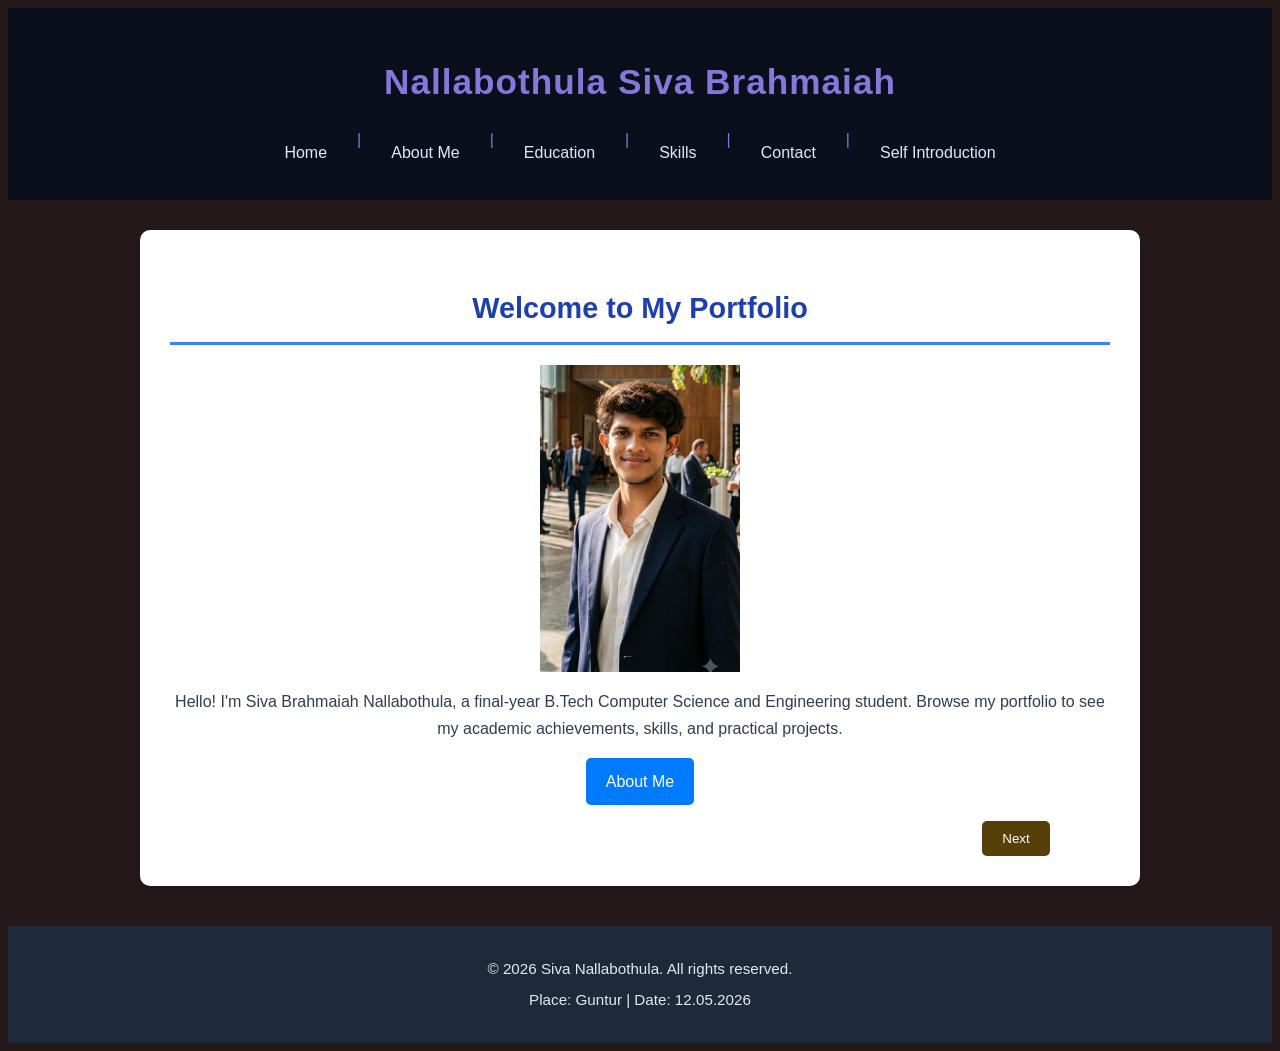
<file: index.html>
<!DOCTYPE html>
<html lang="en">
<head>
    <meta charset="UTF-8">
    <meta name="viewport" content="width=device-width, initial-scale=1.0">
    <title>Siva Nallabothula - Student Portfolio</title>
    <link rel="stylesheet" href="portfolio.css">
</head>
<body>
    <header>
        <h1>Nallabothula Siva Brahmaiah</h1>
        <nav>
            <a href="index.html">Home</a> |
            <a href="About.html">About Me</a> |
            <a href="Education.html">Education</a> |
            <a href="Skills.html">Skills</a> | 
            <a href="Contact.html">Contact</a> |
            <a href="self-intro.html">Self Introduction</a>
        </nav>
    </header>
    <main>
        <section id="home" style="text-align: center;">
            <h2>Welcome to My Portfolio</h2>
            <img class="abc" src="pic.jpeg" alt="Profile Picture" width="200" style="display: block; margin: 0 auto;">
            <p>Hello! I'm Siva Brahmaiah Nallabothula, a final-year B.Tech Computer Science and Engineering student. Browse my portfolio to see my academic achievements, skills, and practical projects.</p>
            <p>
                <a href="About.html" style="display: inline-block; padding: 10px 20px; background-color: #007bff; color: white; text-decoration: none; border-radius: 5px;">About Me</a>
            </p>
             <button onclick="window.location.href='About.html'" style="padding: 10px 20px; margin-left: 80%;  background-color: #573f0a; color: white; border: none; border-radius: 5px; cursor: pointer;">Next</button>
              
        </section>
    </main>

    <footer>
        <p>&copy; 2026 Siva Nallabothula. All rights reserved.</p>
        <p>Place: Guntur | Date: 12.05.2026</p>
    </footer>
</body>
</html>
</file>
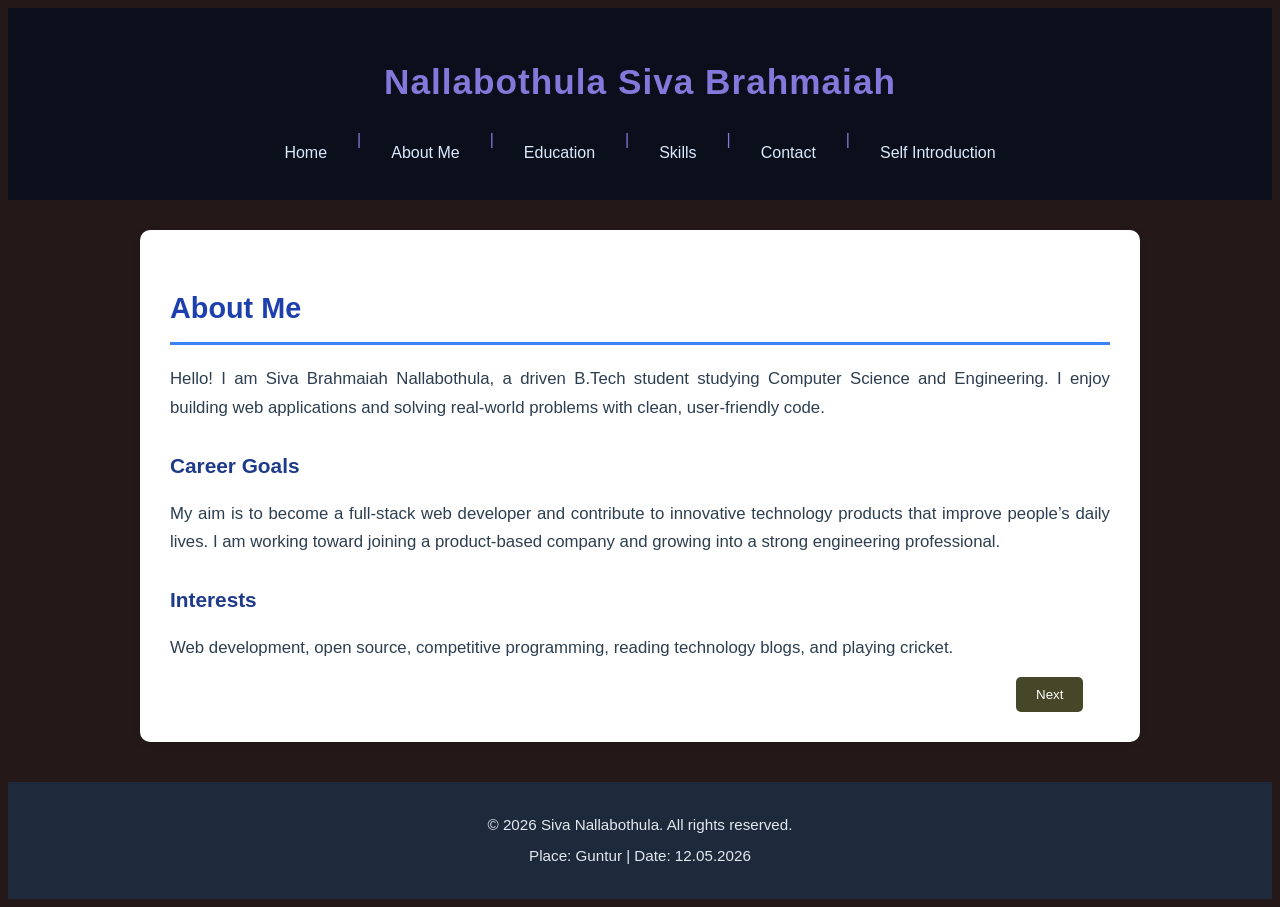
<file: About.html>
<!DOCTYPE html>
<html lang="en">
<head>
    <meta charset="UTF-8">
    <meta name="viewport" content="width=device-width, initial-scale=1.0">
    <title>About Me - Siva Nallabothula</title>
    <link rel="stylesheet" href="portfolio.css">
</head>
<body>
    <header>
        <h1>Nallabothula Siva Brahmaiah </h1>
        <nav>
            <a href="index.html">Home</a> |
            <a href="About.html">About Me</a> |
            <a href="Education.html">Education</a> |
            <a href="Skills.html">Skills</a> | 
            <a href="Contact.html">Contact</a> |
            <a href="self-intro.html">Self Introduction</a>
        </nav>
    </header>

    <main>
        <section id="about">
            <h2>About Me</h2>
            <article>
                <p>Hello! I am Siva Brahmaiah Nallabothula, a driven B.Tech student studying Computer Science and Engineering. I enjoy building web applications and solving real-world problems with clean, user-friendly code.</p>
                <h3>Career Goals</h3>
                <p>My aim is to become a full-stack web developer and contribute to innovative technology products that improve people’s daily lives. I am working toward joining a product-based company and growing into a strong engineering professional.</p>
                <h3>Interests</h3>
                <p>Web development, open source, competitive programming, reading technology blogs, and playing cricket.</p>
            </article>
            <button onclick="window.location.href='Education.html'" style="padding: 10px 20px; ; margin-left: 90%;  background-color: #454728; color: white; border: none; border-radius: 5px; cursor: pointer;">Next</button>
        </section>
    </main>

    <footer>
        <p>&copy; 2026 Siva Nallabothula. All rights reserved.</p>
        <p>Place: Guntur | Date: 12.05.2026</p>
    </footer>
</body>
</html>
</file>
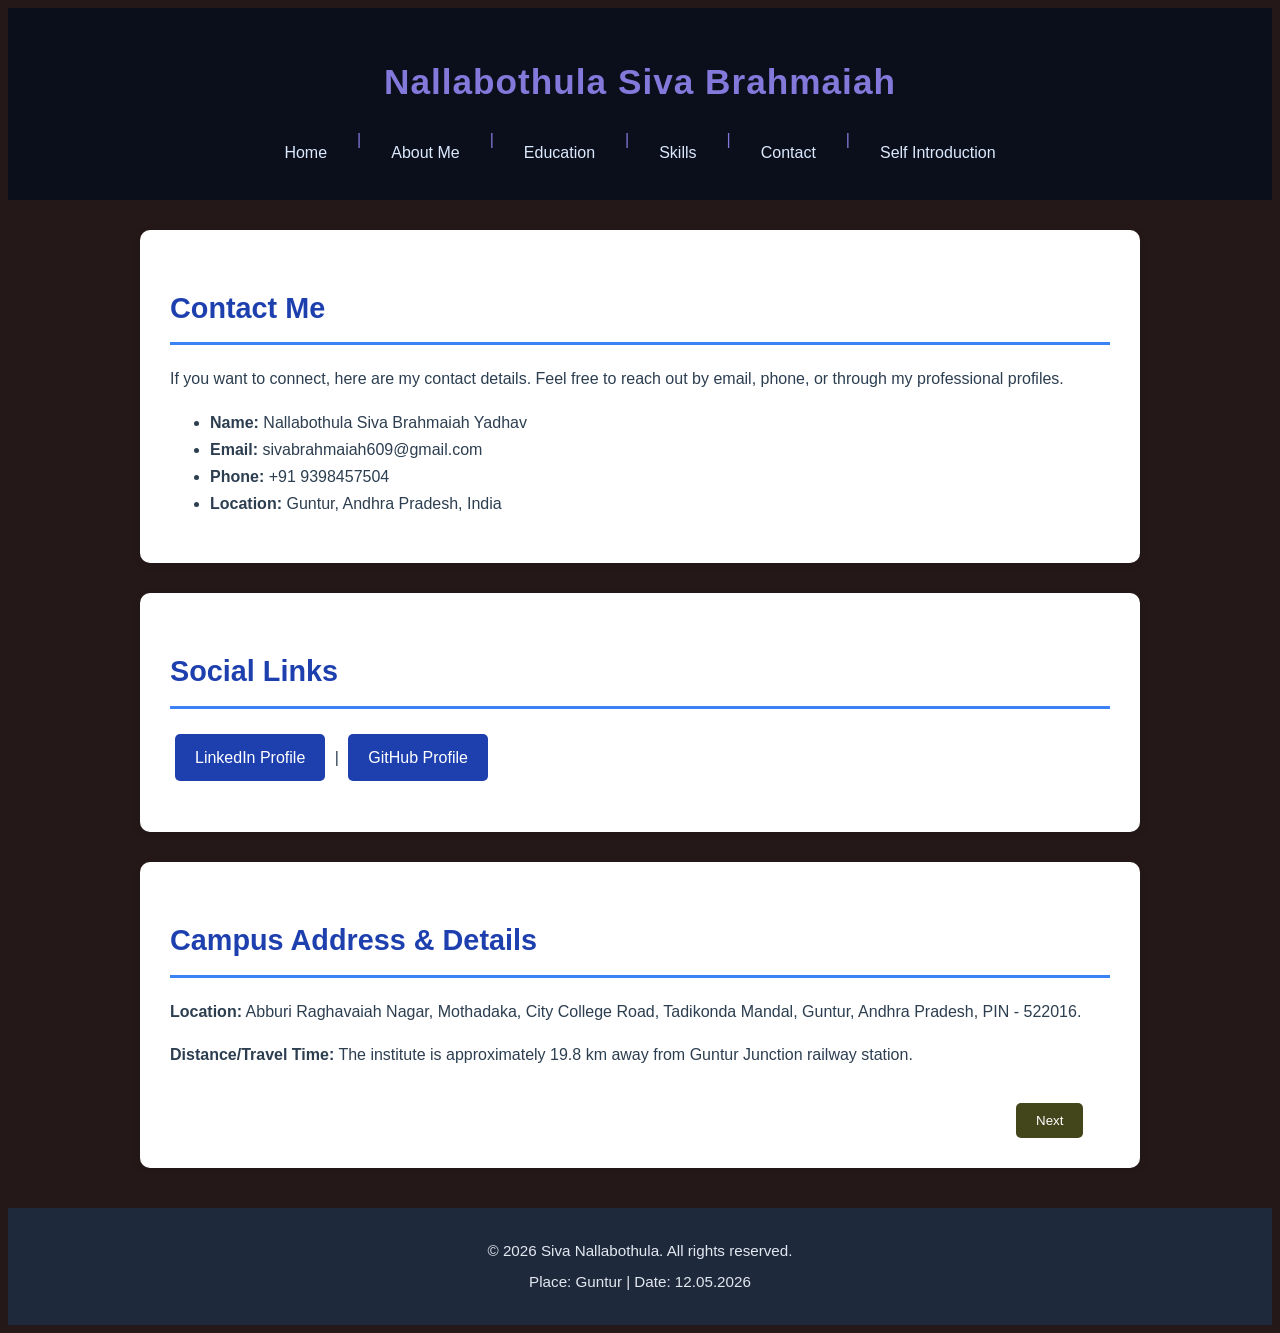
<file: Contact.html>
<!DOCTYPE html>
<html lang="en">
<head>
    <meta charset="UTF-8">
    <meta name="viewport" content="width=device-width, initial-scale=1.0">
    <title>Contact - Siva Nallabothula</title>
    <link rel="stylesheet" href="portfolio.css">
</head>
<body>
    <header>
        <h1>Nallabothula Siva Brahmaiah </h1>
        <nav>
            <a href="index.html">Home</a> |
            <a href="About.html">About Me</a> |
            <a href="Education.html">Education</a> |
            <a href="Skills.html">Skills</a> | 
            <a href="Contact.html">Contact</a> |
            <a href="self-intro.html">Self Introduction</a>
        </nav>
    </header>

    <main>
        <section id="contact">
            <h2>Contact Me</h2>
            <article>
                <p>If you want to connect, here are my contact details. Feel free to reach out by email, phone, or through my professional profiles.</p>

                <ul>
                    <li><strong>Name:</strong> Nallabothula Siva Brahmaiah Yadhav</li>
                    <li><strong>Email:</strong> sivabrahmaiah609@gmail.com</li>
                    <li><strong>Phone:</strong> +91 9398457504</li>
                    <li><strong>Location:</strong> Guntur, Andhra Pradesh, India</li>
                </ul>
            </article>
        </section>

        <section>
            <h2>Social Links</h2>
            <article>
                <p>
                    <a href="https://www.linkedin.com">LinkedIn Profile</a> |
                    <a href="https://github.com/">GitHub Profile</a>
                </p>
            </article>
        </section>

        <section>
            <h2>Campus Address & Details</h2>
            <article>
                <p><strong>Location:</strong> Abburi Raghavaiah Nagar, Mothadaka, City College Road, Tadikonda Mandal, Guntur, Andhra Pradesh, PIN - 522016.</p>
                <p><strong>Distance/Travel Time:</strong> The institute is approximately 19.8 km away from Guntur Junction railway station.</p>
            </article>
            <button onclick="window.location.href='self-intro.html'" style="padding: 10px 20px; margin-left: 90%; margin-top: 2%;  background-color: #43461b; color: white; border: none; border-radius: 5px; cursor: pointer;">Next</button>

        </section>
    </main>

    <footer>
        <p>&copy; 2026 Siva Nallabothula. All rights reserved.</p>
        <p>Place: Guntur | Date: 12.05.2026</p>
    </footer>
</body>
</html>
</file>
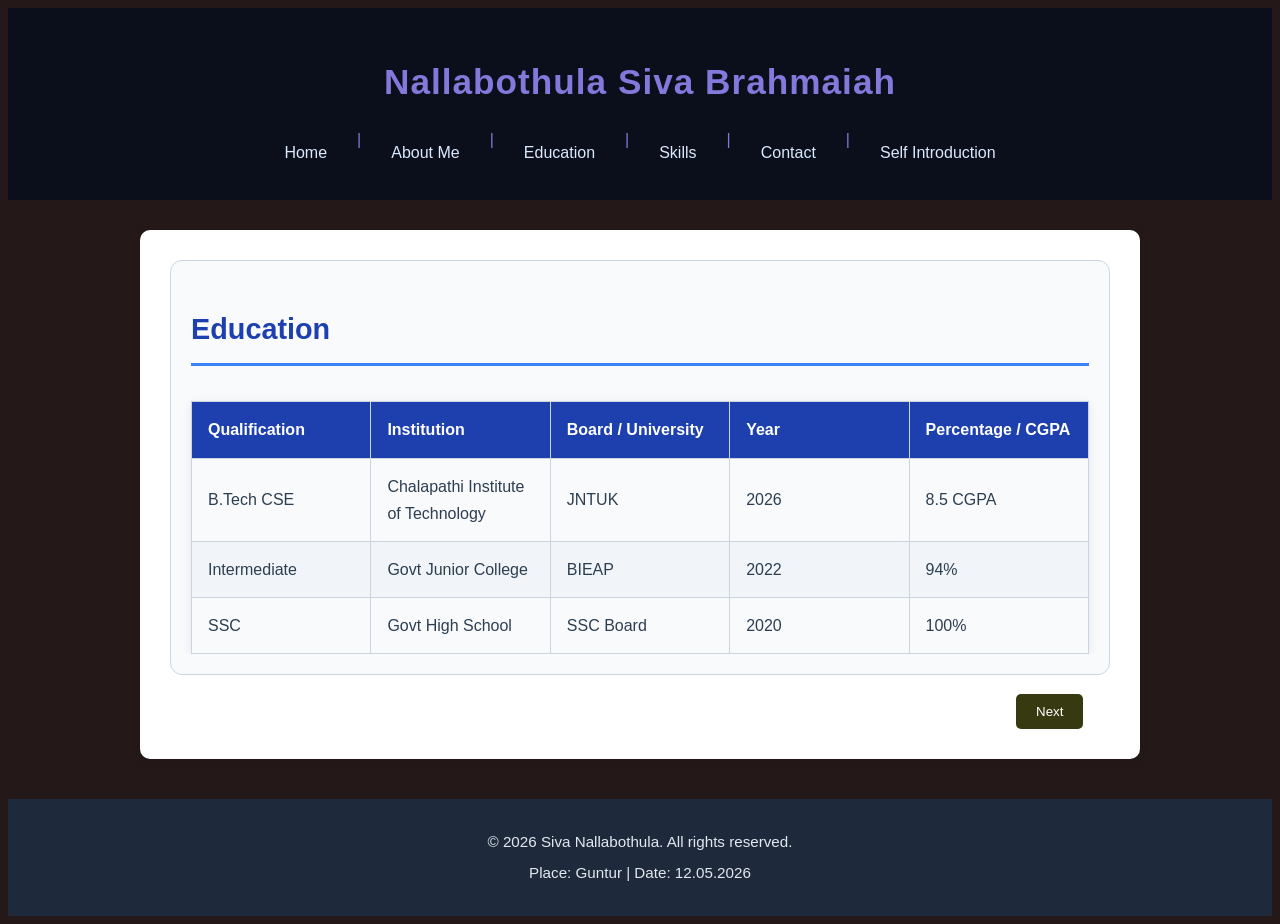
<file: Education.html>
<!DOCTYPE html>
<html lang="en">
<head>
    <meta charset="UTF-8">
    <meta name="viewport" content="width=device-width, initial-scale=1.0">
    <title>Education - Siva Nallabothula</title>
    <link rel="stylesheet" href="portfolio.css">
</head>
<body>
    <header>
        <h1>Nallabothula Siva Brahmaiah </h1>
        <nav>
            <a href="index.html">Home</a> |
            <a href="About.html">About Me</a> |
            <a href="Education.html">Education</a> |
            <a href="Skills.html">Skills</a> | 
            <a href="Contact.html">Contact</a> |
            <a href="self-intro.html">Self Introduction</a>
        </nav>
    </header>

    <main>
        <section id="education">
            <div class="section-box">
                <h2>Education</h2>
                <article>
                    <div class="table-responsive">
                        <table class="education-table">
                            <thead>
                                <tr>
                                    <th>Qualification</th>
                                    <th>Institution</th>
                                    <th>Board / University</th>
                                    <th>Year</th>
                                    <th>Percentage / CGPA</th>
                                </tr>
                            </thead>
                            <tbody>
                                <tr>
                                    <td>B.Tech CSE</td>
                                    <td>Chalapathi Institute of Technology</td>
                                    <td>JNTUK</td>
                                    <td>2026</td>
                                    <td>8.5 CGPA</td>
                                </tr>
                                <tr>
                                    <td>Intermediate</td>
                                    <td>Govt Junior College</td>
                                    <td>BIEAP</td>
                                    <td>2022</td>
                                    <td>94%</td>
                                </tr>
                                <tr>
                                    <td>SSC</td>
                                    <td>Govt High School</td>
                                    <td>SSC Board</td>
                                    <td>2020</td>
                                    <td>100%</td>
                                </tr>
                            </tbody>
                        </table>
                    </div>
                </article>
            </div>
        <button onclick="window.location.href='Skills.html'" style="padding: 10px 20px; margin-left: 90%; margin-top: 2%;  background-color: #373a10; color: white; border: none; border-radius: 5px; cursor: pointer;">Next</button>
        </section>
    </main>

    <footer>
        <p>&copy; 2026 Siva Nallabothula. All rights reserved.</p>
        <p>Place: Guntur | Date: 12.05.2026</p>
    </footer>
</body>
</html>
</file>
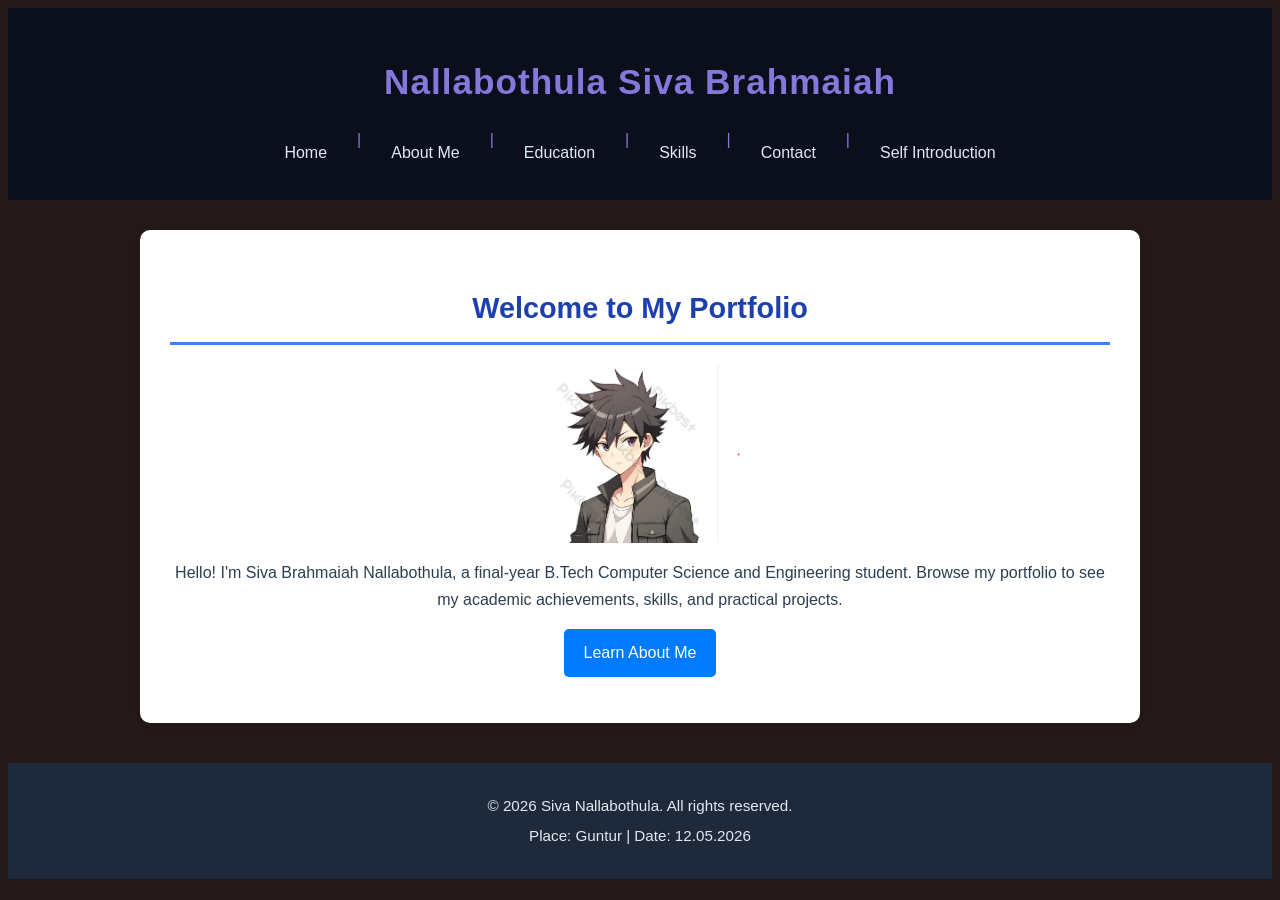
<file: portfolio.html>
<!DOCTYPE html>
<html lang="en">
<head>
    <meta charset="UTF-8">
    <meta name="viewport" content="width=device-width, initial-scale=1.0">
    <title>Siva Nallabothula - Student Portfolio</title>
    <link rel="stylesheet" href="portfolio.css">
</head>
<body>
    <header>
        <h1>Nallabothula Siva Brahmaiah</h1>
        <nav>
            <a href="portfolio.html">Home</a> |
            <a href="about.html">About Me</a> |
            <a href="education.html">Education</a> |
            <a href="skills.html">Skills</a> | 
            <a href="contact.html">Contact</a> |
            <a href="self-intro.html">Self Introduction</a>
        </nav>
    </header>

    <main>
        <section id="home" style="text-align: center;">
            <h2>Welcome to My Portfolio</h2>
            <img class="abc" src="img.png" alt="Profile Picture" width="200" style="display: block; margin: 0 auto;">
            <p>Hello! I'm Siva Brahmaiah Nallabothula, a final-year B.Tech Computer Science and Engineering student. Browse my portfolio to see my academic achievements, skills, and practical projects.</p>
            <p>
                <a href="about.html" style="display: inline-block; padding: 10px 20px; background-color: #007bff; color: white; text-decoration: none; border-radius: 5px;">Learn About Me</a>
            </p>
        </section>
    </main>

    <footer>
        <p>&copy; 2026 Siva Nallabothula. All rights reserved.</p>
        <p>Place: Guntur | Date: 12.05.2026</p>
    </footer>
</body>
</html>
</file>
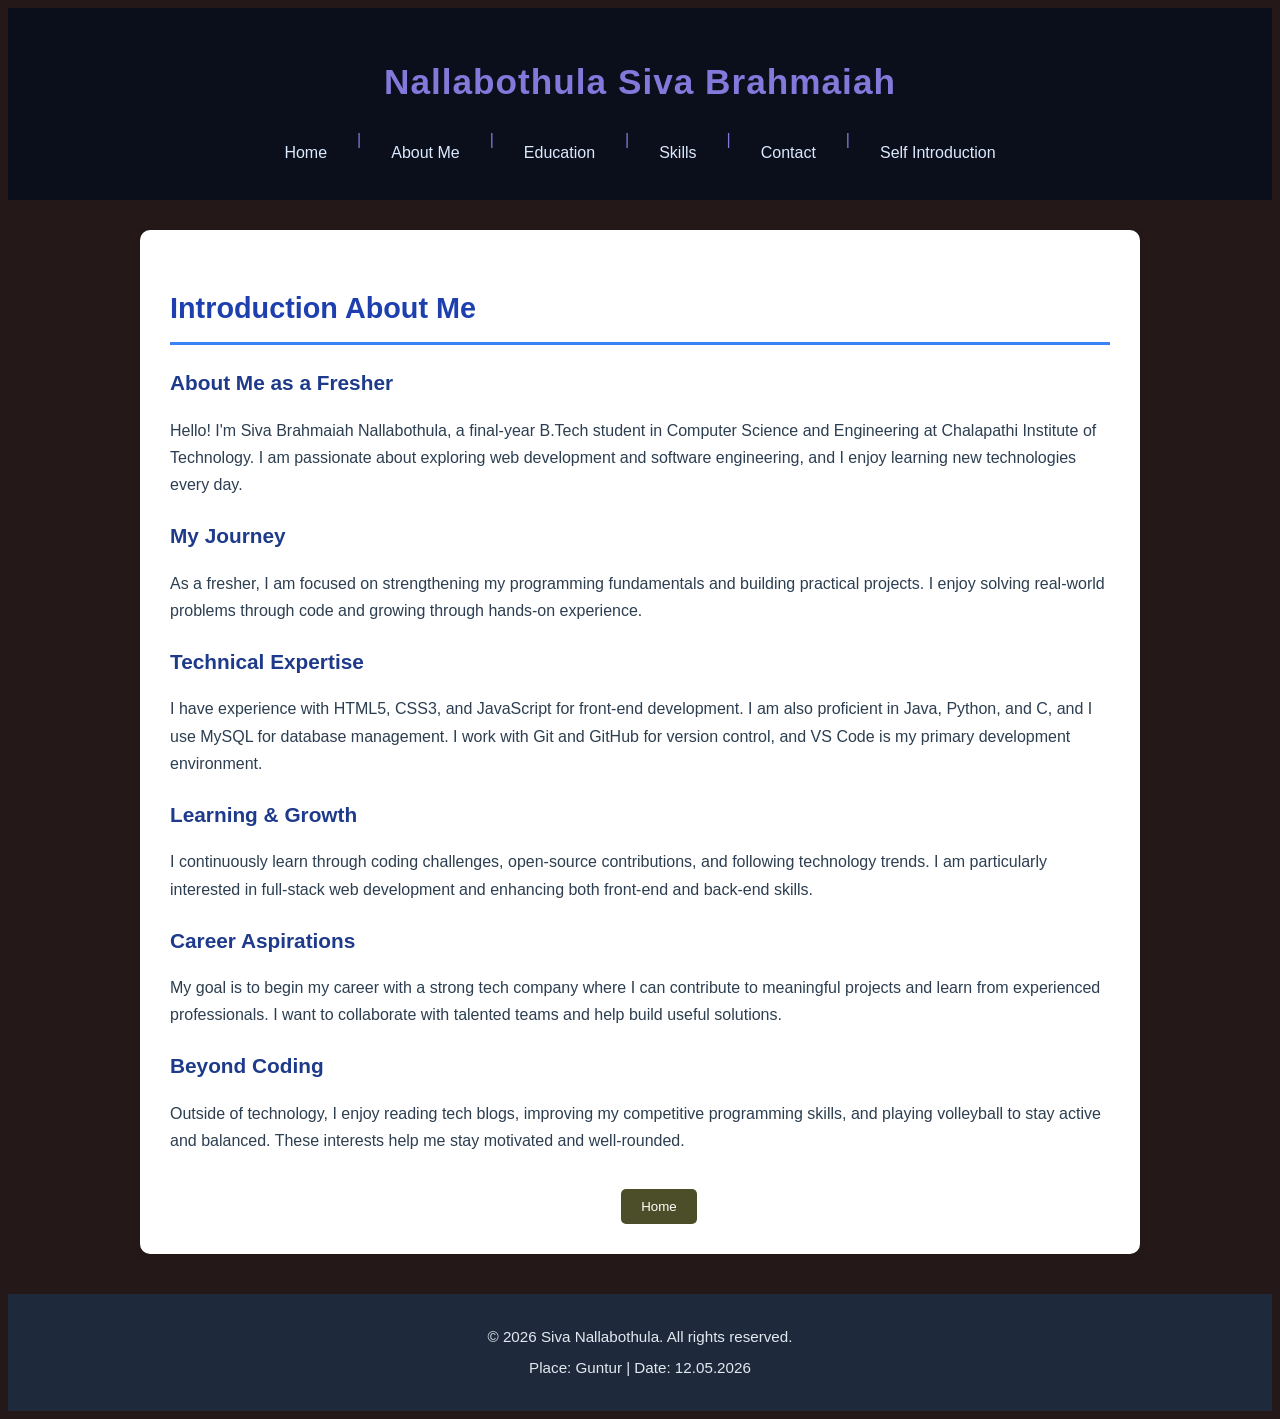
<file: self-intro.html>
<!DOCTYPE html>
<html lang="en">
<head>
    <meta charset="UTF-8">
    <meta name="viewport" content="width=device-width, initial-scale=1.0">
    <title>Self Introduction - Siva Nallabothula</title>
    <link rel="stylesheet" href="portfolio.css">
</head>
<body>
    <header>
        <h1>Nallabothula Siva Brahmaiah </h1>
        <nav>
            <a href="index.html">Home</a> |
            <a href="About.html">About Me</a> |
            <a href="Education.html">Education</a> |
            <a href="Skills.html">Skills</a> | 
            <a href="Contact.html">Contact</a> |
            <a href="self-intro.html">Self Introduction</a>
        </nav>
    </header>

    <main>
        <section id="self-intro">
            <h2>Introduction About Me</h2>
            <article>
                <h3>About Me as a Fresher</h3>
                <p>
                    Hello! I'm Siva Brahmaiah Nallabothula, a final-year B.Tech student in Computer Science and Engineering at Chalapathi Institute of Technology. I am passionate about exploring web development and software engineering, and I enjoy learning new technologies every day.
                </p>
                
                <h3>My Journey</h3>
                <p>
                    As a fresher, I am focused on strengthening my programming fundamentals and building practical projects. I enjoy solving real-world problems through code and growing through hands-on experience.
                </p>
                
                <h3>Technical Expertise</h3>
                <p>
                    I have experience with HTML5, CSS3, and JavaScript for front-end development. I am also proficient in Java, Python, and C, and I use MySQL for database management. I work with Git and GitHub for version control, and VS Code is my primary development environment.
                </p>
                
                <h3>Learning & Growth</h3>
                <p>
                    I continuously learn through coding challenges, open-source contributions, and following technology trends. I am particularly interested in full-stack web development and enhancing both front-end and back-end skills.
                </p>
                
                <h3>Career Aspirations</h3>
                <p>
                    My goal is to begin my career with a strong tech company where I can contribute to meaningful projects and learn from experienced professionals. I want to collaborate with talented teams and help build useful solutions.
                </p>
                
                <h3>Beyond Coding</h3>
                <p>
                    Outside of technology, I enjoy reading tech blogs, improving my competitive programming skills, and playing volleyball to stay active and balanced. These interests help me stay motivated and well-rounded.
                </p>
            </article>
                    <button onclick="window.location.href='index.html'" style="padding: 10px 20px; margin-left: 48%; margin-top: 2%;  background-color: #4c4e29; color: white; border: none; border-radius: 5px; cursor: pointer;">Home</button>
        </section>
    </main>

    <footer>
        <p>&copy; 2026 Siva Nallabothula. All rights reserved.</p>
        <p>Place: Guntur | Date: 12.05.2026</p>
    </footer>
</body>
</html>
</file>
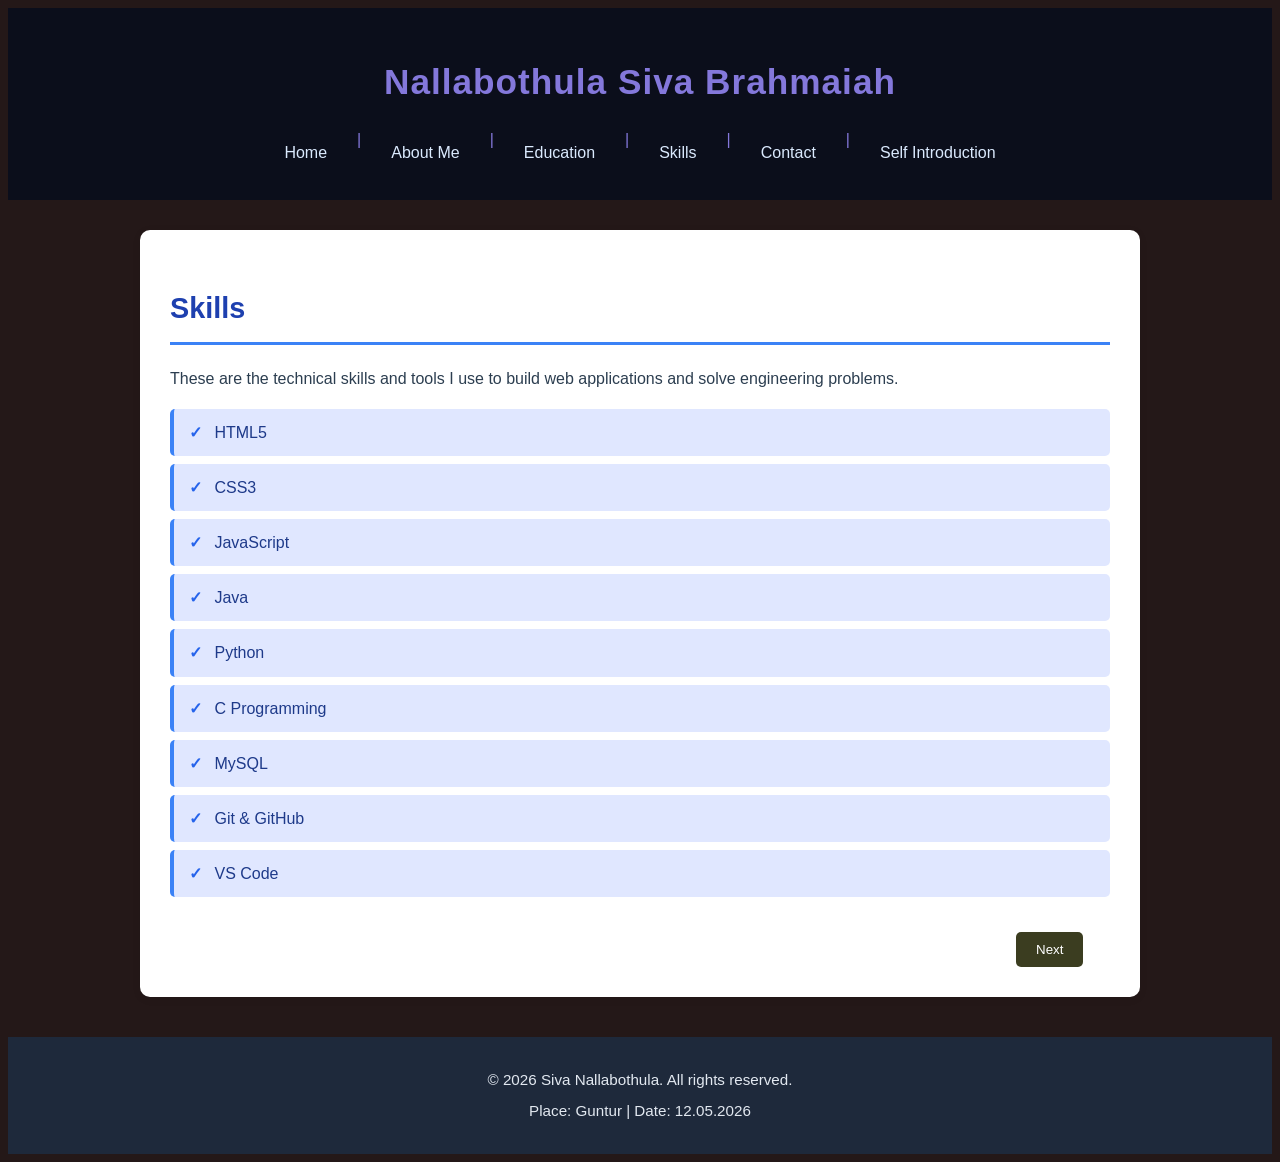
<file: Skills.html>
<!DOCTYPE html>
<html lang="en">
<head>
    <meta charset="UTF-8">
    <meta name="viewport" content="width=device-width, initial-scale=1.0">
    <title>Skills - Siva Nallabothula</title>
    <link rel="stylesheet" href="portfolio.css">
</head>
<body>
    <header>
        <h1>Nallabothula Siva Brahmaiah</h1>
        <nav>
            <a href="index.html">Home</a> |
            <a href="About.html">About Me</a> |
            <a href="Education.html">Education</a> |
            <a href="Skills.html">Skills</a> | 
            <a href="Contact.html">Contact</a> |
            <a href="self-intro.html">Self Introduction</a>
        </nav>
    </header>

    <main>
        <section id="skills">
            <h2>Skills</h2>
            <article>
                <p>These are the technical skills and tools I use to build web applications and solve engineering problems.</p>
                <ul>
                    <li>HTML5</li>
                    <li>CSS3</li>
                    <li>JavaScript</li>
                    <li>Java</li>
                    <li>Python</li>
                    <li>C Programming</li>
                    <li>MySQL</li>
                    <li>Git & GitHub</li>
                    <li>VS Code</li>
                </ul>
            </article>
                    <button onclick="window.location.href='Contact.html'" style="padding: 10px 20px; margin-left: 90%; margin-top: 2%;  background-color: #3b3d20; color: white; border: none; border-radius: 5px; cursor: pointer;">Next</button>
        </section>
    </main>

    <footer>
        <p>&copy; 2026 Siva Nallabothula. All rights reserved.</p>
        <p>Place: Guntur | Date: 12.05.2026</p>
    </footer>
</body>
</html>
</file>
<file: portfolio.css>
body {
    font-family: 'Segoe UI', Tahoma, Geneva, Verdana, sans-serif;
    background-color: #241818;
    color: #2c3e50;
    line-height: 1.7;
    min-width: 0;
}
header {
    background-color: #080d1ce3;
    color: rgb(132, 120, 219);
    padding: 20px 0;
    text-align: center;
}
nav {
    display: flex;
    flex-wrap: wrap;
    justify-content: center;
    gap: 10px;
    padding: 0 10px;
}
nav a {
    display: inline-block;
    margin: 5px 8px;
}
main {
    max-width: 1000px;
    margin: 30px auto;
    padding: 0 20px;
}
section {
    background-color: white;
    margin-bottom: 30px;
    padding: 30px;
    border-radius: 10px;
    box-shadow: 0 2px 8px rgba(0,0,0,0.08);
}
img {
    max-width: 100%;
    height: auto;
}

.table-responsive {
    overflow-x: auto;
    margin: 0 -20px;
    padding: 0 20px;
}

.education-table {
    width: 100%;
    border-collapse: collapse;
    margin-top: 15px;
    box-shadow: 0 2px 10px rgba(15, 23, 42, 0.08);
    table-layout: fixed;
}

.education-table th,
.education-table td {
    border: 1px solid #cbd5e1;
    padding: 14px 16px;
    word-wrap: break-word;
    word-break: break-word;
}

@media (max-width: 768px) {
    header h1 {
        font-size: 1.8rem;
    }
    main {
        margin: 20px auto;
        padding: 0 15px;
    }
    section {
        padding: 20px;
    }
    .section-box {
        padding: 16px;
    }
    .education-table th,
    .education-table td {
        padding: 10px 12px;
        font-size: 0.95rem;
    }
    button[type="submit"] {
        width: 100%;
    }
    .abc {
        max-width: 180px;
    }
}

@media (max-width: 480px) {
    header h1 {
        font-size: 1.5rem;
    }
    h2 {
        font-size: 1.4rem;
    }
    nav {
        flex-direction: column;
        align-items: center;
    }
    nav a {
        width: 100%;
        text-align: center;
        padding: 8px 12px;
    }
    .table-responsive {
        margin: 0;
        padding: 0;
    }
    .education-table th,
    .education-table td {
        padding: 10px 8px;
    }
}
header h1 {
    font-size: 2.2rem;
    margin-bottom: 15px;
    letter-spacing: 1px;
}
nav ul {
    list-style: none;
    display: flex;
    justify-content: center;
    flex-wrap: wrap;
    gap: 25px;
}
nav li {
    display: inline;
}
nav a {
    color: #dbeafe;
    text-decoration: none;
    font-weight: 500;
    padding: 8px 12px;
    border-radius: 4px;
}
nav a:hover {
    background-color: #3b82f6;
    color: white;
}
main {
    max-width: 1000px;
    margin: 30px auto;
    padding: 0 20px;
}
section {
    background-color: white;
    margin-bottom: 30px;
    padding: 30px;
    border-radius: 10px;
    box-shadow: 0 2px 8px rgba(0,0,0,0.08);
}

.section-box {
    padding: 20px;
    border: 1px solid #cbd5e1;
    border-radius: 12px;
    background-color: #f8fafc;
}

.table-responsive {
    overflow-x: auto;
    margin: 0 -20px;
    padding: 0 20px;
}

.education-table {
    width: 100%;
    border-collapse: collapse;
    margin-top: 15px;
    box-shadow: 0 2px 10px rgba(15, 23, 42, 0.08);
    table-layout: fixed;
}

.education-table th,
.education-table td {
    border: 1px solid #cbd5e1;
    padding: 14px 16px;
    word-wrap: break-word;
    word-break: break-word;
}

.education-table th {
    background-color: #1e40af;
    color: white;
    text-align: left;
}

.education-table tbody tr:nth-child(even) {
    background-color: #f1f5f9;
}

.education-table tbody tr:hover {
    background-color: #e0e7ff;
}

h2 {
    color: #1e40af;
    font-size: 1.8rem;
    margin-bottom: 20px;
    padding-bottom: 10px;
    border-bottom: 3px solid #3b82f6;
}
h3 {
    color: #1e3a8a;
    font-size: 1.3rem;
    margin: 20px 0 10px 0;
}
#about article p {
    margin-bottom: 15px;
    text-align: justify;
    font-size: 1.05rem;
}
#about h3 {
    margin-top: 25px;
}
table {
    width: 100%;
    border-collapse: collapse;
    margin-top: 15px;
}
table, th, td {
    border: 1px solid #cbd5e1;
}
th {
    background-color: #1e40af;
    color: white;
    padding: 14px;
    text-align: left;
    font-weight: 600;
}
td {
    padding: 12px;
    text-align: left;
}
tbody tr:nth-child(even) {
    background-color: #f8fafc;
}
tbody tr:hover {
    background-color: #e0e7ff;
}
#skills ul {
    list-style-type: none;
    padding-left: 0;
}
#skills li {
    background-color: #e0e7ff;
    color: #1e3a8a;
    padding: 10px 15px;
    margin: 8px 0;
    border-radius: 5px;
    border-left: 4px solid #3b82f6;
    font-weight: 500;
}
#skills li::before {
    content: "✓ ";
    color: #2563eb;
    font-weight: bold;
    margin-right: 8px;
}
#projects article {
    border: 1px solid #e2e8f0;
    background-color: #f8fafc;
    padding: 20px;
    margin: 20px 0;
    border-radius: 8px;
}
#projects article h3 {
    color: #1e40af;
    margin-top: 0;
}
#projects article p {
    margin: 10px 0;
    padding: 8px;
}
#projects article strong {
    color: #1e3a8a;
}
form {
    max-width: 600px;
}
label {
    display: block;
    color: #1e3a8a;
    font-weight: 600;
    margin-top: 15px;
    margin-bottom: 5px;
}
input[type="text"],
input[type="email"],
input[type="tel"],
input[type="date"],
input[type="file"],
select,
textarea {
    width: 100%;
    padding: 10px;
    border: 2px solid #cbd5e1;
    border-radius: 5px;
    font-size: 1rem;
    font-family: inherit;
    background-color: #f8fafc;
}
input:focus,
select:focus,
textarea:focus {
    outline: none;
    border-color: #3b82f6;
    background-color: white;
}
input:invalid {
    border-color: #ef4444;
}
button[type="submit"] {
    background-color: #2563eb;
    color: white;
    padding: 12px 30px;
    border: none;
    border-radius: 5px;
    font-size: 1rem;
    font-weight: 600;
    cursor: pointer;
    margin-top: 20px;
}
button[type="submit"]:hover {
    background-color: #1e40af;
}
video, audio, iframe {
    max-width: 100%;
    border-radius: 8px;
    margin: 15px 0;
    border: 2px solid #e2e8f0;
}
section a[href*="linkedin"],
section a[href*="github"] {
    display: inline-block;
    background-color: #1e40af;
    color: white;
    padding: 10px 20px;
    margin: 5px;
    border-radius: 5px;
    text-decoration: none;
    font-weight: 500;
}
section a[href*="linkedin"]:hover,
section a[href*="github"]:hover {
    background-color: #1e3a8a;
}
footer {
    background-color: #1e293b;
    color: #e2e8f0;
    text-align: center;
    padding: 25px;
    margin-top: 40px;
}
footer p {
    margin: 5px 0;
    font-size: 0.95rem;
}
.abc{
    /* align items to right */
    display: flex;
    justify-content: center;
    align-items: center;
}
</file>
